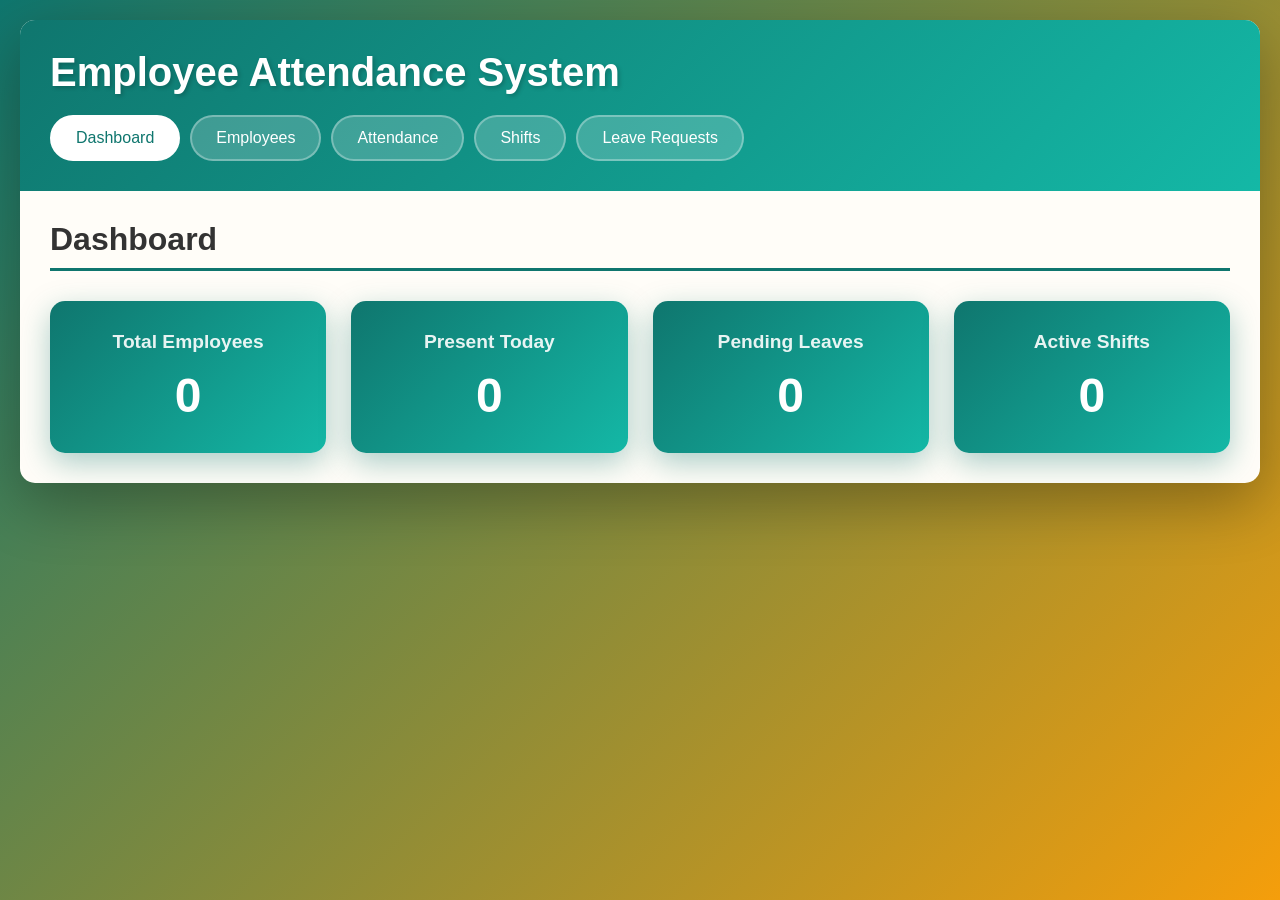
<file: src/main/resources/static/index.html>
<!DOCTYPE html>
<html lang="en">
<head>
    <meta charset="UTF-8">
    <meta name="viewport" content="width=device-width, initial-scale=1.0">
    <title>Employee Attendance System</title>
    <link rel="stylesheet" href="css/style.css">
</head>
<body>
    <div class="container">
        <header>
            <h1>Employee Attendance System</h1>
            <nav>
                <button class="nav-btn active" data-page="dashboard">Dashboard</button>
                <button class="nav-btn" data-page="employees">Employees</button>
                <button class="nav-btn" data-page="attendance">Attendance</button>
                <button class="nav-btn" data-page="shifts">Shifts</button>
                <button class="nav-btn" data-page="leave">Leave Requests</button>
            </nav>
        </header>

        <!-- Dashboard Page -->
        <div id="dashboard" class="page active">
            <h2>Dashboard</h2>
            <div class="stats-grid">
                <div class="stat-card">
                    <h3>Total Employees</h3>
                    <p class="stat-number" id="totalEmployees">0</p>
                </div>
                <div class="stat-card">
                    <h3>Present Today</h3>
                    <p class="stat-number" id="presentToday">0</p>
                </div>
                <div class="stat-card">
                    <h3>Pending Leaves</h3>
                    <p class="stat-number" id="pendingLeaves">0</p>
                </div>
                <div class="stat-card">
                    <h3>Active Shifts</h3>
                    <p class="stat-number" id="activeShifts">0</p>
                </div>
            </div>
        </div>

        <!-- Employees Page -->
        <div id="employees" class="page">
            <h2>Employee Management</h2>
            <button class="btn-primary" onclick="showEmployeeForm()">Add New Employee</button>
            
            <div id="employeeFormContainer" class="form-container" style="display: none;">
                <h3>Employee Details</h3>
                <form id="employeeForm">
                    <input type="hidden" id="empId">
                    <div class="form-row">
                        <input type="text" id="firstName" placeholder="First Name" required>
                        <input type="text" id="lastName" placeholder="Last Name" required>
                    </div>
                    <div class="form-row">
                        <input type="email" id="email" placeholder="Email" required>
                        <input type="text" id="employeeId" placeholder="Employee ID" required>
                    </div>
                    <div class="form-row">
                        <input type="tel" id="phone" placeholder="Phone">
                        <input type="text" id="department" placeholder="Department">
                    </div>
                    <div class="form-row">
                        <input type="text" id="position" placeholder="Position">
                        <input type="date" id="hireDate" placeholder="Hire Date">
                    </div>
                    <div class="form-row">
                        <select id="status">
                            <option value="ACTIVE">Active</option>
                            <option value="INACTIVE">Inactive</option>
                            <option value="ON_LEAVE">On Leave</option>
                        </select>
                    </div>
                    <div class="form-actions">
                        <button type="submit" class="btn-primary">Save Employee</button>
                        <button type="button" class="btn-secondary" onclick="hideEmployeeForm()">Cancel</button>
                    </div>
                </form>
            </div>

            <div class="table-container">
                <table id="employeeTable">
                    <thead>
                        <tr>
                            <th>Employee ID</th>
                            <th>Name</th>
                            <th>Email</th>
                            <th>Department</th>
                            <th>Position</th>
                            <th>Status</th>
                            <th>Actions</th>
                        </tr>
                    </thead>
                    <tbody></tbody>
                </table>
            </div>
        </div>

        <!-- Attendance Page -->
        <div id="attendance" class="page">
            <h2>Attendance Management</h2>
            
            <div class="attendance-controls">
                <div class="form-row">
                    <select id="attendanceEmployee" class="form-control">
                        <option value="">Select Employee</option>
                    </select>
                    <button class="btn-success" onclick="checkIn()">Check In</button>
                </div>
            </div>

            <div class="table-container">
                <table id="attendanceTable">
                    <thead>
                        <tr>
                            <th>Employee</th>
                            <th>Check In</th>
                            <th>Check Out</th>
                            <th>Hours Worked</th>
                            <th>Status</th>
                            <th>Actions</th>
                        </tr>
                    </thead>
                    <tbody></tbody>
                </table>
            </div>
        </div>

        <!-- Shifts Page -->
        <div id="shifts" class="page">
            <h2>Shift Management</h2>
            <button class="btn-primary" onclick="showShiftForm()">Create New Shift</button>
            
            <div id="shiftFormContainer" class="form-container" style="display: none;">
                <h3>Shift Details</h3>
                <form id="shiftForm">
                    <input type="text" id="shiftName" placeholder="Shift Name" required>
                    <div class="form-row">
                        <input type="time" id="startTime" placeholder="Start Time" required>
                        <input type="time" id="endTime" placeholder="End Time" required>
                    </div>
                    <textarea id="shiftDescription" placeholder="Description" rows="3"></textarea>
                    <div class="form-actions">
                        <button type="submit" class="btn-primary">Save Shift</button>
                        <button type="button" class="btn-secondary" onclick="hideShiftForm()">Cancel</button>
                    </div>
                </form>
            </div>

            <div class="table-container">
                <table id="shiftTable">
                    <thead>
                        <tr>
                            <th>Shift Name</th>
                            <th>Start Time</th>
                            <th>End Time</th>
                            <th>Description</th>
                            <th>Status</th>
                        </tr>
                    </thead>
                    <tbody></tbody>
                </table>
            </div>
        </div>

        <!-- Leave Requests Page -->
        <div id="leave" class="page">
            <h2>Leave Management</h2>
            <button class="btn-primary" onclick="showLeaveForm()">Request Leave</button>
            
            <div id="leaveFormContainer" class="form-container" style="display: none;">
                <h3>Leave Request</h3>
                <form id="leaveForm">
                    <select id="leaveEmployee" class="form-control" required>
                        <option value="">Select Employee</option>
                    </select>
                    <select id="leaveType" class="form-control" required>
                        <option value="SICK_LEAVE">Sick Leave</option>
                        <option value="VACATION">Vacation</option>
                        <option value="PERSONAL">Personal</option>
                        <option value="MATERNITY">Maternity</option>
                        <option value="PATERNITY">Paternity</option>
                        <option value="UNPAID">Unpaid</option>
                    </select>
                    <div class="form-row">
                        <input type="date" id="startDate" placeholder="Start Date" required>
                        <input type="date" id="endDate" placeholder="End Date" required>
                    </div>
                    <textarea id="reason" placeholder="Reason" rows="3" required></textarea>
                    <div class="form-actions">
                        <button type="submit" class="btn-primary">Submit Request</button>
                        <button type="button" class="btn-secondary" onclick="hideLeaveForm()">Cancel</button>
                    </div>
                </form>
            </div>

            <div class="table-container">
                <table id="leaveTable">
                    <thead>
                        <tr>
                            <th>Employee</th>
                            <th>Leave Type</th>
                            <th>Start Date</th>
                            <th>End Date</th>
                            <th>Reason</th>
                            <th>Status</th>
                            <th>Actions</th>
                        </tr>
                    </thead>
                    <tbody></tbody>
                </table>
            </div>
        </div>
    </div>

    <script src="js/app.js"></script>
</body>
</html>
</file>
<file: src/main/resources/static/css/style.css>
/*
 * FILE: style.css
 * PURPOSE: Shared stylesheet for the older standalone frontend screens that use
 *          external CSS instead of inline page styles. Defines the warm-teal visual
 *          theme, layout containers, navigation buttons, cards, and forms.
 *
 * HOW TO MODIFY:
 *  - Adjust the theme through the :root CSS variables first before changing many selectors.
 *  - Keep component naming aligned with the older markup that loads this file.
 *  - New shared UI primitives should be added here only if they are reused across pages;
 *    otherwise keep page-specific styles local to that page.
 */
* {
    margin: 0;
    padding: 0;
    box-sizing: border-box;
}

:root {
    --bg-grad-start: #0f766e;
    --bg-grad-end: #f59e0b;
    --panel-bg: #fffdf8;
    --panel-muted: #f5f7f2;
    --primary: #0f766e;
    --primary-2: #14b8a6;
    --primary-ink: #0b3d38;
    --line: #d8e2dc;
}

body {
    font-family: 'Poppins', 'Trebuchet MS', 'Segoe UI', sans-serif;
    background: linear-gradient(135deg, var(--bg-grad-start) 0%, var(--bg-grad-end) 100%);
    min-height: 100vh;
    padding: 20px;
}

.container {
    max-width: 1400px;
    margin: 0 auto;
    background: var(--panel-bg);
    border-radius: 15px;
    box-shadow: 0 20px 60px rgba(0, 0, 0, 0.3);
    overflow: hidden;
}

header {
    background: linear-gradient(135deg, var(--primary) 0%, var(--primary-2) 100%);
    color: white;
    padding: 30px;
}

header h1 {
    margin-bottom: 20px;
    font-size: 2.5em;
    text-shadow: 2px 2px 4px rgba(0, 0, 0, 0.2);
}

nav {
    display: flex;
    gap: 10px;
    flex-wrap: wrap;
}

.nav-btn {
    padding: 12px 24px;
    background: rgba(255, 255, 255, 0.2);
    color: white;
    border: 2px solid rgba(255, 255, 255, 0.3);
    border-radius: 25px;
    cursor: pointer;
    transition: all 0.3s ease;
    font-size: 16px;
    font-weight: 500;
}

.nav-btn:hover {
    background: rgba(255, 255, 255, 0.3);
    transform: translateY(-2px);
}

.nav-btn.active {
    background: white;
    color: var(--primary);
    border-color: white;
}

.page {
    display: none;
    padding: 30px;
}

.page.active {
    display: block;
}

.page h2 {
    color: #333;
    margin-bottom: 25px;
    font-size: 2em;
    border-bottom: 3px solid var(--primary);
    padding-bottom: 10px;
}

/* Dashboard Stats */
.stats-grid {
    display: grid;
    grid-template-columns: repeat(auto-fit, minmax(250px, 1fr));
    gap: 25px;
    margin-top: 30px;
}

.stat-card {
    background: linear-gradient(135deg, var(--primary) 0%, var(--primary-2) 100%);
    padding: 30px;
    border-radius: 15px;
    color: white;
    text-align: center;
    box-shadow: 0 10px 30px rgba(15, 118, 110, 0.35);
    transition: transform 0.3s ease;
}

.stat-card:hover {
    transform: translateY(-5px);
}

.stat-card h3 {
    font-size: 1.2em;
    margin-bottom: 15px;
    opacity: 0.9;
}

.stat-number {
    font-size: 3em;
    font-weight: bold;
    margin: 0;
}

/* Buttons */
.btn-primary, .btn-secondary, .btn-success, .btn-danger {
    padding: 12px 30px;
    border: none;
    border-radius: 25px;
    cursor: pointer;
    font-size: 16px;
    font-weight: 500;
    transition: all 0.3s ease;
    margin: 5px;
}

.btn-primary {
    background: linear-gradient(135deg, var(--primary) 0%, var(--primary-2) 100%);
    color: white;
}

.btn-primary:hover {
    transform: translateY(-2px);
    box-shadow: 0 5px 20px rgba(15, 118, 110, 0.35);
}

.btn-secondary {
    background: #6c757d;
    color: white;
}

.btn-success {
    background: #28a745;
    color: white;
}

.btn-danger {
    background: #dc3545;
    color: white;
}

.btn-secondary:hover, .btn-success:hover, .btn-danger:hover {
    opacity: 0.9;
    transform: translateY(-2px);
}

/* Forms */
.form-container {
    background: var(--panel-muted);
    padding: 25px;
    border-radius: 10px;
    margin: 25px 0;
    border: 2px solid var(--line);
}

.form-container h3 {
    color: var(--primary);
    margin-bottom: 20px;
}

.form-row {
    display: grid;
    grid-template-columns: repeat(auto-fit, minmax(200px, 1fr));
    gap: 15px;
    margin-bottom: 15px;
}

input, select, textarea {
    padding: 12px;
    border: 2px solid var(--line);
    border-radius: 8px;
    font-size: 16px;
    transition: border-color 0.3s ease;
}

input:focus, select:focus, textarea:focus {
    outline: none;
    border-color: var(--primary-2);
}

.form-control {
    width: 100%;
    padding: 12px;
    border: 2px solid var(--line);
    border-radius: 8px;
    font-size: 16px;
}

.form-actions {
    display: flex;
    gap: 10px;
    margin-top: 20px;
}

/* Tables */
.table-container {
    margin-top: 30px;
    overflow-x: auto;
    border-radius: 10px;
    box-shadow: 0 5px 15px rgba(0, 0, 0, 0.1);
}

table {
    width: 100%;
    border-collapse: collapse;
    background: var(--panel-bg);
}

thead {
    background: linear-gradient(135deg, var(--primary) 0%, var(--primary-2) 100%);
    color: white;
}

th, td {
    padding: 15px;
    text-align: left;
    border-bottom: 1px solid #e9ecef;
}

th {
    font-weight: 600;
    text-transform: uppercase;
    font-size: 14px;
    letter-spacing: 0.5px;
}

tbody tr {
    transition: background-color 0.3s ease;
}

tbody tr:hover {
    background-color: #f1f6f5;
}

.status-badge {
    padding: 5px 15px;
    border-radius: 20px;
    font-size: 12px;
    font-weight: 600;
    display: inline-block;
}

.status-active, .status-present, .status-approved {
    background: #d4edda;
    color: #155724;
}

.status-inactive, .status-absent, .status-rejected {
    background: #f8d7da;
    color: #721c24;
}

.status-pending {
    background: #fff3cd;
    color: #856404;
}

.status-on_leave, .status-late {
    background: #d1ecf1;
    color: #0c5460;
}

/* Attendance Controls */
.attendance-controls {
    background: var(--panel-muted);
    padding: 20px;
    border-radius: 10px;
    margin-bottom: 25px;
}

/* Responsive Design */
@media (max-width: 768px) {
    header h1 {
        font-size: 1.8em;
    }

    .stats-grid {
        grid-template-columns: 1fr;
    }

    .form-row {
        grid-template-columns: 1fr;
    }

    nav {
        flex-direction: column;
    }

    .nav-btn {
        width: 100%;
    }
}
</file>
